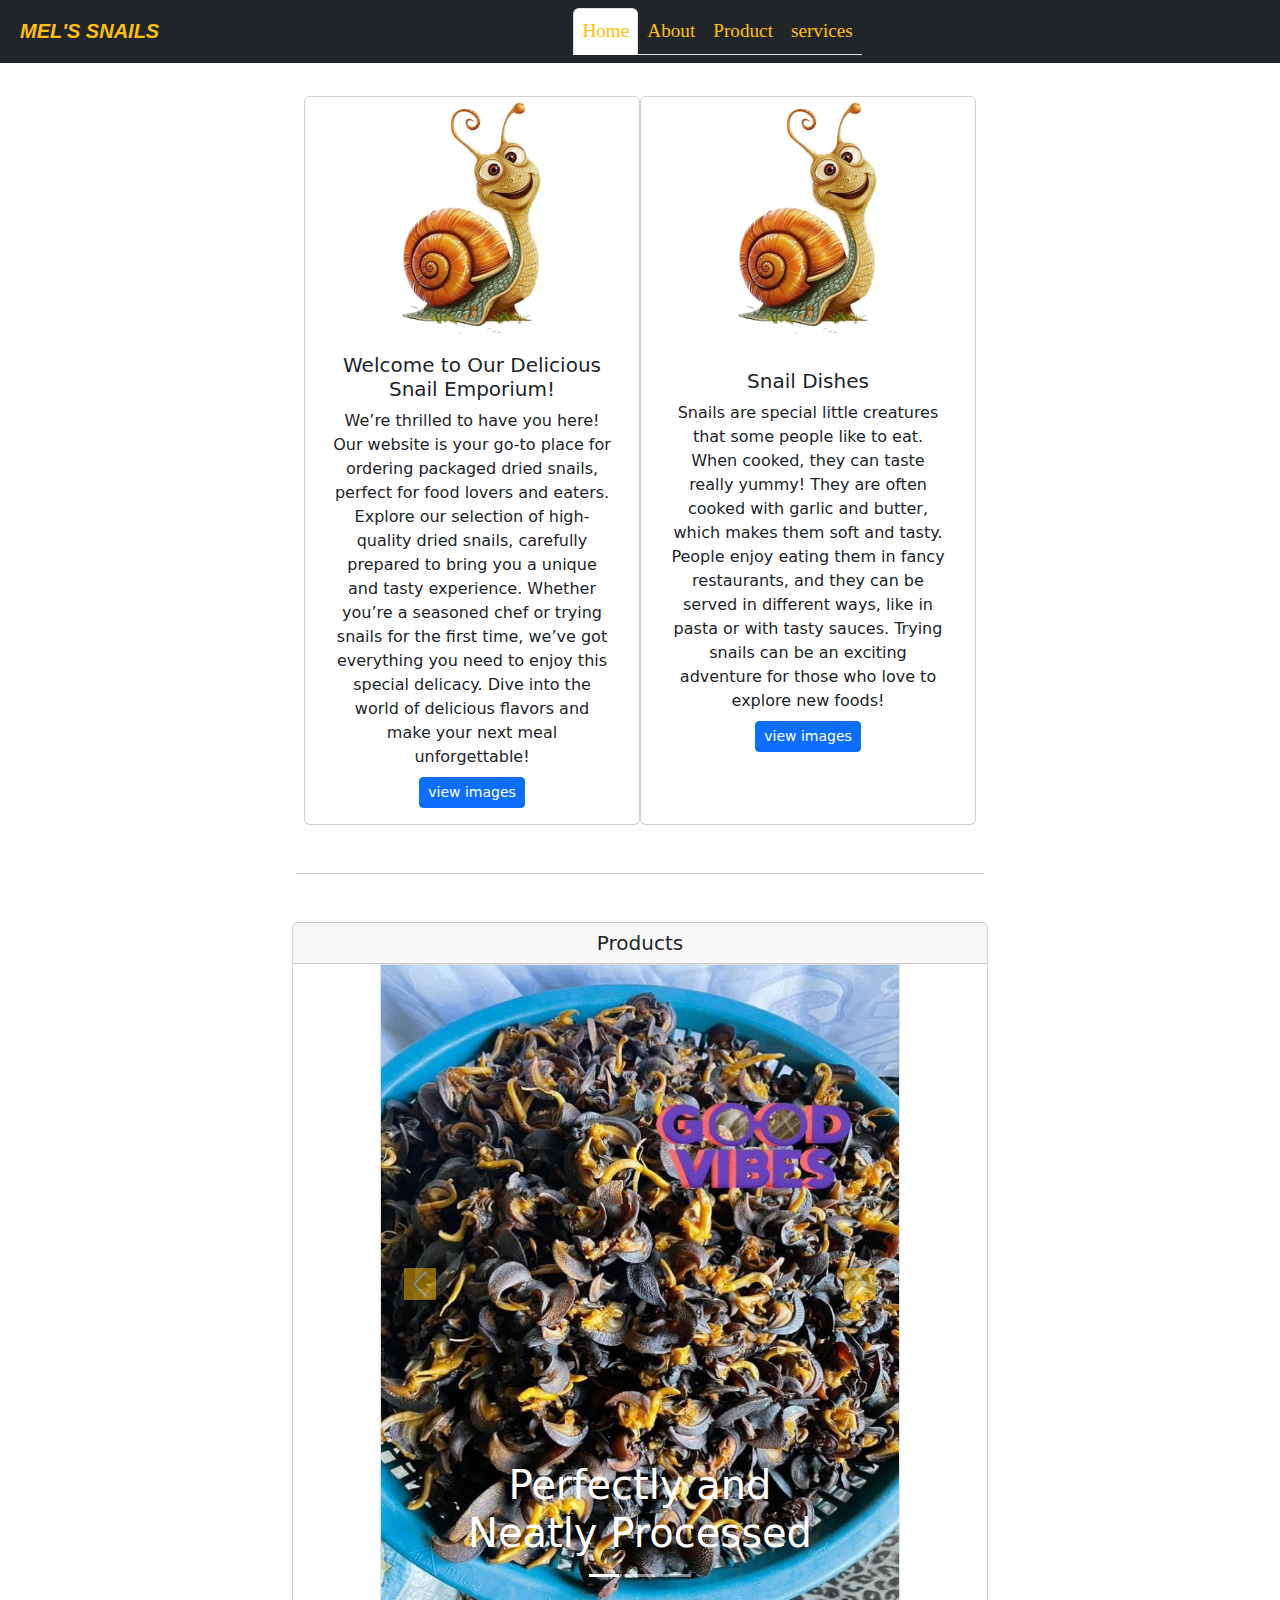
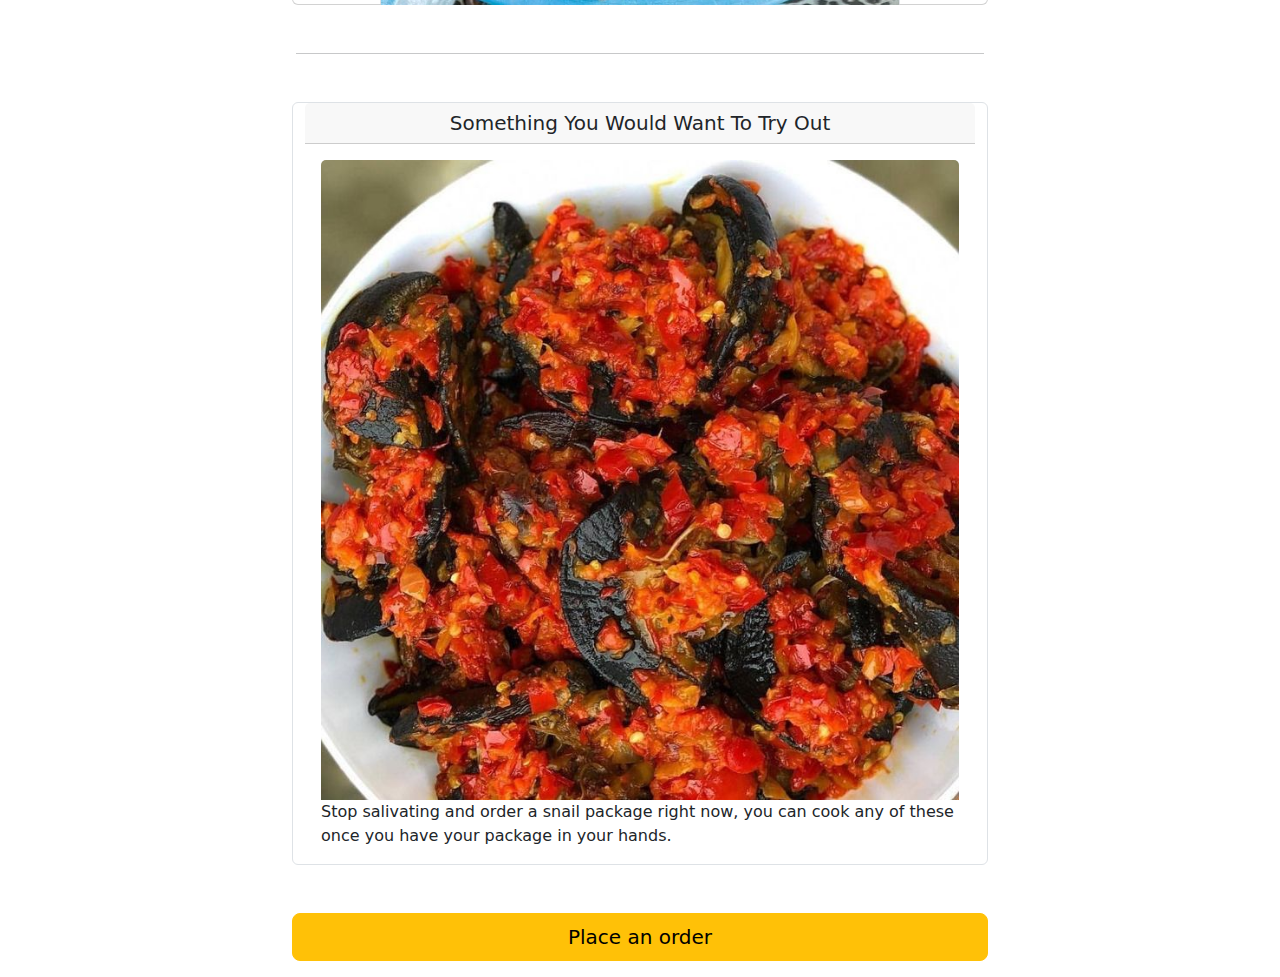
<file: index.html>
<!DOCTYPE html>
<html lang="en">
<head>
    <meta charset="UTF-8">
    <meta name="viewport" content="width=device-width, initial-scale=1.0">
    <title>Snail Delivery || Cameroon</title>
    <link rel="stylesheet" href=".css files\bootstrap.min.css">
    <link rel="stylesheet" href=".css files\index.css">
    <script src="scripts/bootstrap.min.js"></script>
</head>
<body>
    <nav class="navbar fixed-top bg-dark navbar-expand-sm p-2">
        <div class="container-fluid">
       
    <a href="index.html" class="navbar-brand text-warning" style="font-family:'Segoe UI', Tahoma, Geneva, Verdana, sans-serif; font-weight:800; font-style:oblique;">
MEL'S SNAILS
    </a>
    <button class="navbar-toggler text-warning" data-bs-toggle="collapse" data-bs-target="#hometarget">
        <img src="images\menu-icon.png" alt="menu icon" style="width: 25px;">
    </button>

    <div class="collapse navbar-collapse" id="hometarget">
<ul class="navbar-nav nav-tabs mx-auto">
    <li class=" nav-item active">
        <a href="" class="nav-link text-warning p-2 active">Home</a>
    </li>
    <li class="nav-item">
                <a href="About.html" class="nav-link text-warning p-2">About</a>
    </li>
    <li class="nav-item">
        <a href="Product.html" class="nav-link text-warning p-2">Product</a>
    </li>
    <li class="nav-item">
        <a href="Services.html" class="nav-link text-warning p-2">services</a>
    </li>
</ul>
        </div>
    </div>
    </nav>
    <div class="container index-main-div">
    <div class="container mx-auto row mt-5">
    <div class="card container-fluid card-class col-md mx-auto mt-5 text-center" >
            <img src="images\snail.png" alt="" class="img-fluid mx-auto d-block card-img-top" style="width: 10rem;" >

        <div class="card-body">
            <h5 class="card-title">
                Welcome to Our Delicious Snail Emporium!
            </h5>
            <div class="card-text">
                We’re thrilled to have you here! Our website is your go-to place for ordering packaged 
                dried snails, perfect for food lovers and eaters. 
                Explore our selection of high-quality dried snails, carefully 
                prepared to bring you a unique and tasty experience. Whether you’re 
                a seasoned chef or trying snails for the first time, we’ve got everything 
                you need to enjoy this special delicacy. Dive into the world of delicious 
                flavors and make your next meal unforgettable!<br>
                <a href="#dried" class="btn mt-2 btn-sm btn-primary">view images</a><br>
            </div>
        </div>
    </div>

       <div class="card container-fluid  col-md mx-auto mt-5 text-center" >
        <figure class="figure">
            <img src="images\snail.png" alt="" class="img-fluid mx-auto d-block card-img-top" style="width: 10rem;" >
        </figure>
          <div class="card-body">
            <h5 class="card-title">
        Snail Dishes
            </h5>
            <div class="card-text " >
                Snails are special little creatures that some 
                people like to eat. When cooked, they can taste 
                really yummy! They are often cooked with garlic 
                and butter, which makes them soft and tasty. 
                People enjoy eating them in fancy restaurants, 
                and they can be served in different ways, like in 
                pasta or with tasty sauces. Trying snails can be an 
                exciting adventure for those who love to explore new foods!<br>
                <a href="#snail-dishes" class="btn mt-2 btn-sm btn-primary">view images</a><br>
            </div>
        </div>
    </div>
    </div>
    <hr class="mx-auto mt-5 mb-5" >
    <div class="card">
        <h5 id="product" class="card-header text-center">Products</h5>
    <div id="dried" class="carousel w-75 mx-auto border slide index-carousel" data-bs-ride="carousel">

        <!-- Indicators/dots -->
        <div class="carousel-indicators">
          <button type="button" data-bs-target="#dried" data-bs-slide-to="0" class="active"></button>
          <button type="button" data-bs-target="#dried" data-bs-slide-to="1"></button>
          <button type="button" data-bs-target="#dried" data-bs-slide-to="2"></button>
        </div>
      
        <!-- The slideshow/carousel -->
        <div class="carousel-inner">
          <div class="carousel-item active">
            <img src="images\img-2.jpg" alt="Los Angeles" class="img-fluid d-block " style="width:inherit; ">
            <div class="carousel-caption">
                <h1>Perfectly and Neatly Processed</h1>
            </div>
          </div>
          <div class="carousel-item">
            <img src="images\img-1.jpg" alt="Chicago" class=" img-fluid d-block " style="width:inherit;">
            <div class="carousel-caption">
                <h1>Packaged And Ready</h1>
            </div>
          </div>
          <div class="carousel-item">
            <img src="images\img-3.jpg" alt="New York" class=" img-fluid d-block" style="width:inherit;">
            <div class="carousel-caption">
                <h1>Get Yours Before we <strong class="text-warning">Run Out</strong></h1>
            </div>
          </div>
        </div>
      
        <!-- Left and right controls/icons -->
        <button class="carousel-control-prev " type="button" data-bs-target="#dried" data-bs-slide="prev">
          <span class="carousel-control-prev-icon bg-warning"></span>
        </button>
        <button class="carousel-control-next" type="button" data-bs-target="#dried" data-bs-slide="next">
          <span class="carousel-control-next-icon bg-warning"></span>
        </button>
      </div>
    </div>
      <hr class="mx-auto mt-5 mb-5"  >
   <div id="snail-dishes" class="card border container">
    <h5 class="card-header h5 text-center ">Something You Would Want To Try Out</h5>
    <div class="card-body index-animation-div">
   <img src="images/snail-peper-sauce.jpeg" alt="" class="img-fluid card-img-top">
</div>
   <div class="card-body">Stop salivating and order a snail package right now, you can cook any of these once you have your package in your hands.</div>
   </div>
    
<a href="form.html" class="btn btn-lg mt-5 mb-3 container mx-auto d-block btn-warning" >Place an order</a>
    </div>
<script src="scripts/image-animmate.js" ></script>
</body>
</html>
</file>
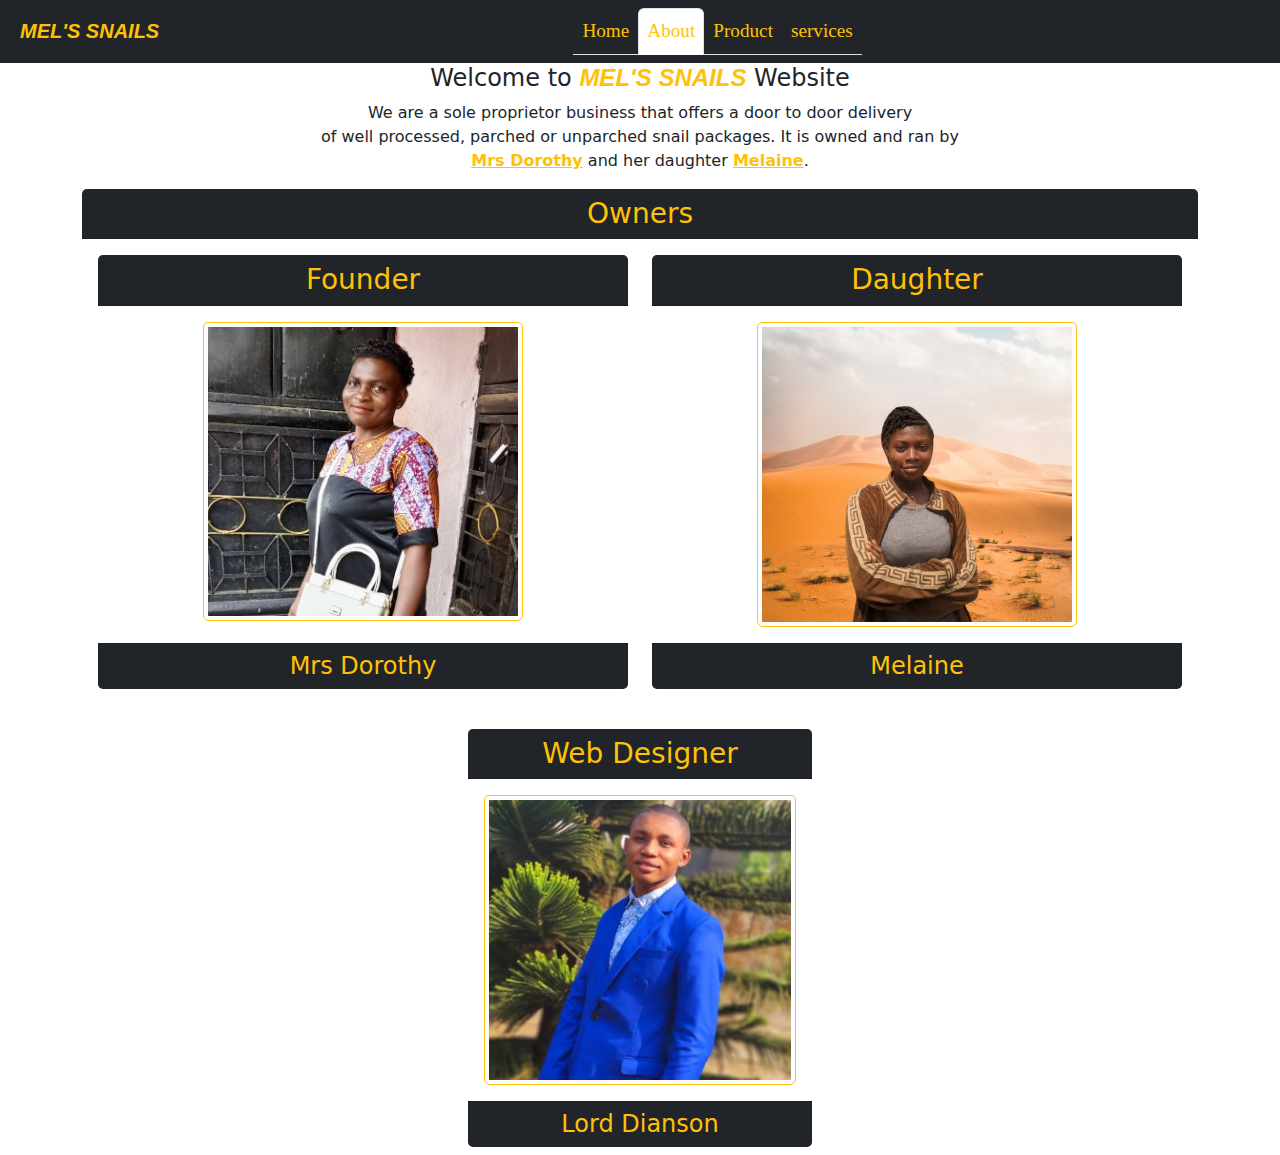
<file: About.html>
<!DOCTYPE html>
<html lang="en">
<head>
    <meta charset="UTF-8">
    <meta name="viewport" content="width=device-width, initial-scale=1.0">
    <title>Snail Delivery || About || Cameroon</title>
    <link rel="stylesheet" href=".css files/bootstrap.min.css">
    <link rel="stylesheet" href=".css files/index.css">
    <script src="scripts/bootstrap.min.js"></script>
</head>
<body>
    
    <nav class="navbar bg-dark fixed-top navbar-expand-sm  p-2">
        <div class="container-fluid">
       
    <a href="#" class="navbar-brand text-warning" style="font-family:'Segoe UI', Tahoma, Geneva, Verdana, sans-serif; font-weight:800; font-style:oblique;">
MEL'S SNAILS
    </a>
    <button class="navbar-toggler text-warning" data-bs-toggle="collapse" data-bs-target="#abouttarget">
        <img src="images/menu-icon.png" alt="menu icon" style="width: 25px;">
    </button>

    <div class="collapse navbar-collapse" id="abouttarget">
<ul class="navbar-nav nav-tabs mx-auto">
    <li class=" nav-item">
        <a href="index.html" class="nav-link text-warning p-2">Home</a>
    </li>
    <li class="nav-item">
                <a href="About.html" class="nav-link text-warning p-2 active">About</a>
    </li>
    <li class="nav-item">
        <a href="Product.html" class="nav-link text-warning p-2">Product</a>
    </li>
    <li class="nav-item">
        <a href="Services.html" class="nav-link text-warning p-2">services</a>
    </li>
</ul>
        </div>
    </div>
    </nav>

    <h4 class="h4 text-center" style="margin-top: 4pc;">Welcome to <span class="text-warning" style="font-family:'Segoe UI', Tahoma, Geneva, Verdana, sans-serif; font-weight:800; font-style:oblique;">MEL'S SNAILS</span> Website</h4>
    <p class="text-center">We are a sole proprietor business that offers a door to door delivery<br> of well processed, parched or unparched snail packages.
        It is owned and ran by<br> <strong class="text-warning" ><u>Mrs Dorothy</u></strong> and her daughter <strong class="text-warning" ><u>Melaine</u></strong>.
    </p>
    <div class="card container" style="border: none;">
        <h3 class="card-header bg-dark text-warning text-center">Owners</h3>
        <div class="card-body row">
            <div class="card borderless col-sm" style="border: none;">
                <h3 class="h3 text-center card-header bg-dark text-warning">Founder</h3>
                <div class="card-body">
                    <img src="images/Mother.jpg" alt="" class="card-img-top img-fluid img-thumbnail mx-auto border-warning d-block" style="width: 20rem;">
                </div>
                <h4 class="text-center h4 card-footer bg-dark text-warning" >Mrs Dorothy</h4>
            </div>
            <div class="card borderless col-sm" style="border: none;">
                <h3 class="h3 text-center bg-dark text-warning card-header">Daughter</h3>
                <div class="card-body">
                    <img src="images/daughter.png" alt="" class="card-img-top img-fluid mx-auto img-thumbnail border-warning d-block" style="width: 20rem;">
                </div>
                <h4 class="text-center bg-dark text-warning h4 card-footer" >Melaine</h4>
            </div>
        </div>
    </div>
    <div class="card container mt-3" style="width: 23rem; border:none;">
        <h3 class="h3 text-center card-header bg-dark text-warning">Web Designer</h3>
        <div class="card-body">
            <img src="images/web-designer.jpg" alt="" class="card-img-top img-fluid img-thumbnail border-warning mx-auto d-block" style="width: 20rem;">
        </div>
        <h4 class="text-center h4 card-footer bg-dark text-warning" >Lord Dianson</h4>
    </div>
    
</body>
</html>
</file>
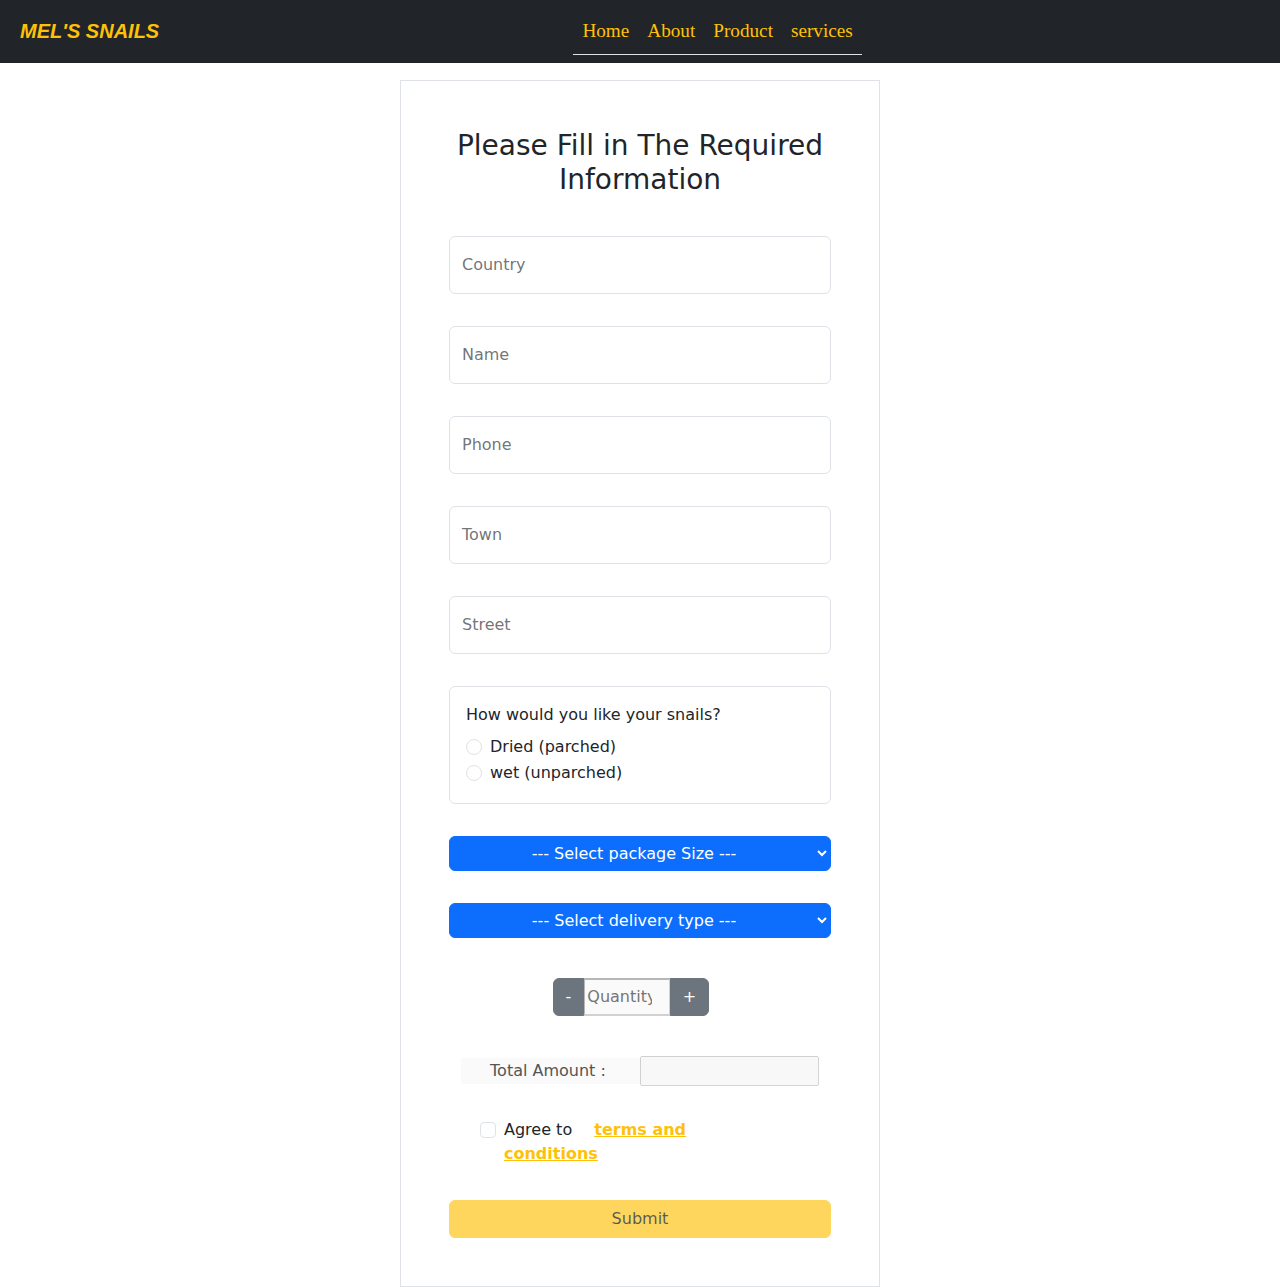
<file: form.html>
<!DOCTYPE html>
<html lang="en">
<head>
    <meta charset="UTF-8">
    <meta name="viewport" content="width=device-width, initial-scale=1.0">
    <title>Snail Delivery || Form || Cameroon</title>
    <link rel="stylesheet" href=".css files/bootstrap.min.css">
   <link rel="stylesheet" href=".css files/index.css">
    <script src="scripts/bootstrap.min.js"></script>
</head>
<body>
    
    <nav class="navbar fixed-top bg-dark navbar-expand-sm p-2">
        <div class="container-fluid">
       
    <a href="#" class="navbar-brand text-warning" style="font-family:'Segoe UI', Tahoma, Geneva, Verdana, sans-serif; font-weight:800; font-style:oblique;">
MEL'S SNAILS
    </a>
    <button class="navbar-toggler text-warning" data-bs-toggle="collapse" data-bs-target="#abouttarget">
        <img src="images/menu-icon.png" alt="menu icon" style="width: 25px;">
    </button>

    <div class="collapse navbar-collapse" id="abouttarget">
<ul class="navbar-nav nav-tabs mx-auto">
    <li class=" nav-item">
        <a href="index.html" class="nav-link text-warning p-2">Home</a>
    </li>
    <li class="nav-item">
                <a href="About.html"  class="nav-link text-warning p-2">About</a>
    </li>
    <li class="nav-item">
        <a href="Product.html"  class="nav-link text-warning p-2">Product</a>
    </li>
    <li class="nav-item">
        <a href="Services.html"  class="nav-link text-warning p-2">services</a>
    </li>
</ul>
        </div>
    </div>
    </nav>
    <div class="container">
        <form action="" class="form border p-5" style="margin-top: 5pc;">
            <h3 class="from-header h3 text-center">Please Fill in The Required Information</h3>
            <div class="form-floating ">
                <input type="text" list="countries" class="form-control" placeholder="Country" name="user country" id="userCountry" required>
                <label for="userCountry">Country </label>
    <datalist id="countries">
        <option value="Afghanistan">
        <option value="Albania">
        <option value="Algeria">
        <option value="Andorra">
        <option value="Angola">
        <option value="Antigua and Barbuda">
        <option value="Argentina">
        <option value="Armenia">
        <option value="Australia">
        <option value="Austria">
        <option value="Azerbaijan">
        <option value="Bahamas">
        <option value="Bahrain">
        <option value="Bangladesh">
        <option value="Barbados">
        <option value="Belarus">
        <option value="Belgium">
        <option value="Belize">
        <option value="Benin">
        <option value="Bhutan">
        <option value="Bolivia">
        <option value="Bosnia and Herzegovina">
        <option value="Botswana">
        <option value="Brazil">
        <option value="Brunei">
        <option value="Bulgaria">
        <option value="Burkina Faso">
        <option value="Burundi">
        <option value="Cabo Verde">
        <option value="Cambodia">
        <option value="Cameroon">
        <option value="Canada">
        <option value="Central African Republic">
        <option value="Chad">
        <option value="Chile">
        <option value="China">
        <option value="Colombia">
        <option value="Comoros">
        <option value="Congo, Democratic Republic of the">
        <option value="Congo, Republic of the">
        <option value="Costa Rica">
        <option value="Croatia">
        <option value="Cuba">
        <option value="Cyprus">
        <option value="Czech Republic">
        <option value="Denmark">
        <option value="Djibouti">
        <option value="Dominica">
        <option value="Dominican Republic">
        <option value="Ecuador">
        <option value="Egypt">
        <option value="El Salvador">
        <option value="Equatorial Guinea">
        <option value="Eritrea">
        <option value="Estonia">
        <option value="Eswatini">
        <option value="Ethiopia">
        <option value="Fiji">
        <option value="Finland">
        <option value="France">
        <option value="Gabon">
        <option value="Gambia">
        <option value="Georgia">
        <option value="Germany">
        <option value="Ghana">
        <option value="Greece">
        <option value="Grenada">
        <option value="Guatemala">
        <option value="Guinea">
        <option value="Guinea-Bissau">
        <option value="Guyana">
        <option value="Haiti">
        <option value="Honduras">
        <option value="Hungary">
        <option value="Iceland">
        <option value="India">
        <option value="Indonesia">
        <option value="Iran">
        <option value="Iraq">
        <option value="Ireland">
        <option value="Israel">
        <option value="Italy">
        <option value="Jamaica">
        <option value="Japan">
        <option value="Jordan">
        <option value="Kazakhstan">
        <option value="Kenya">
        <option value="Kiribati">
        <option value="Korea, North">
        <option value="Korea, South">
        <option value="Kuwait">
        <option value="Kyrgyzstan">
        <option value="Laos">
        <option value="Latvia">
        <option value="Lebanon">
        <option value="Lesotho">
        <option value="Liberia">
        <option value="Libya">
        <option value="Liechtenstein">
        <option value="Lithuania">
        <option value="Luxembourg">
        <option value="Madagascar">
        <option value="Malawi">
        <option value="Malaysia">
        <option value="Maldives">
        <option value="Mali">
        <option value="Malta">
        <option value="Marshall Islands">
        <option value="Mauritania">
        <option value="Mauritius">
        <option value="Mexico">
        <option value="Micronesia">
        <option value="Moldova">
        <option value="Monaco">
        <option value="Mongolia">
        <option value="Montenegro">
        <option value="Morocco">
        <option value="Mozambique">
        <option value="Myanmar">
        <option value="Namibia">
        <option value="Nauru">
        <option value="Nepal">
        <option value="Netherlands">
        <option value="New Zealand">
        <option value="Nicaragua">
        <option value="Niger">
        <option value="Nigeria">
        <option value="North Macedonia">
        <option value="Norway">
        <option value="Oman">
        <option value="Pakistan">
        <option value="Palau">
        <option value="Palestine">
        <option value="Panama">
        <option value="Papua New Guinea">
        <option value="Paraguay">
        <option value="Peru">
        <option value="Philippines">
        <option value="Poland">
        <option value="Portugal">
        <option value="Qatar">
        <option value="Romania">
        <option value="Russia">
        <option value="Rwanda">
        <option value="Saint Kitts and Nevis">
        <option value="Saint Lucia">
        <option value="Saint Vincent and the Grenadines">
        <option value="Samoa">
        <option value="San Marino">
        <option value="Sao Tome and Principe">
        <option value="Saudi Arabia">
        <option value="Senegal">
        <option value="Serbia">
        <option value="Seychelles">
        <option value="Sierra Leone">
        <option value="Singapore">
        <option value="Slovakia">
        <option value="Slovenia">
        <option value="Solomon Islands">
        <option value="Somalia">
        <option value="South Africa">
        <option value="South Sudan">
        <option value="Spain">
        <option value="Sri Lanka">
        <option value="Sudan">
        <option value="Suriname">
        <option value="Sweden">
        <option value="Switzerland">
        <option value="Syria">
        <option value="Tajikistan">
        <option value="Tanzania">
        <option value="Thailand">
        <option value="Togo">
        <option value="Tonga">
        <option value="Trinidad and Tobago">
        <option value="Tunisia">
        <option value="Turkey">
        <option value="Turkmenistan">
        <option value="Tuvalu">
        <option value="Uganda">
        <option value="Ukraine">
        <option value="United Arab Emirates">
        <option value="United Kingdom">
        <option value="United States">
        <option value="Uruguay">
        <option value="Uzbekistan">
        <option value="Vanuatu">
        <option value="Vatican City">
        <option value="Venezuela">
        <option value="Vietnam">
        <option value="Wales">
        <option value="Yemen">
        <option value="Zambia">
        <option value="Zimbabwe">
    </datalist>
            </div>
            <div class="form-floating">
            <input type="text" class="form-control" placeholder="Name" name="user name" id="userName" required>
            <label for="userName">Name </label>
           </div>
           <div class="form-floating">
            <input type="tel" class="form-control" name="user phone" placeholder="Phone" id="user-tel" required>
            <label for="user-tel" class="form-label">Phone </label>
          </div>
           <div class="form-floating">
            <input type="text" class="form-control" name="user town" placeholder="Town" id="user-town" required>
            <label for="user-town" class="form-label">Town</label>
          </div>
          <div class="form-floating">
            <input type="text" class="form-control" name="user street" placeholder="Street" id="user-street" required>
            <label for="user-street" class="form-label">Street</label>
          </div>
          <fieldset class="container border p-3 rounded"><legend style="font-size:medium;">How would you like your snails?</legend>
            <div class="form-check">
                <input type="radio" class="form-check-input" name="snail-humid" id="dried-snails" value="1" required> <label for="dried-snails">Dried (parched)</label>
                   
            </div>
            <div class="form-check">
                <input type="radio" class="form-check-input" name="snail-humid" id="wet-snails" value="2" required> <label for="wet-snails">wet (unparched)</label>
               
            </div>
            </fieldset>
          
            
            <select required name="" id="package-size" class="dropdown packageDropdown btn btn-primary">
                <option class="dropdown-item bg-primary" value="" style="cursor: pointer;">--- Select package Size ---</option>
                <option class="dropdown-item bg-white text-dark" value="Small Package" style="cursor: pointer;">Smaller Package</option>
                <option class="dropdown-item bg-white text-dark" value="Big Package" style="cursor: pointer;">Big Package</option>
                
            </select>
         
            <select required name="" id="package-size" class="dropdown btn btn-primary service-dropdown">
                <option class="dropdown-item" value="" style="cursor: pointer;">--- Select delivery type ---</option>
                <option class="dropdown-item bg-white text-dark" value="negotiable" style="cursor: pointer;">International ( Negotiated )</option>
                <option class="dropdown-item bg-white text-dark" value="500" style="cursor: pointer;">Above Mile 18 ( 500frs)</option>
                <option class="dropdown-item bg-white text-dark" value="500" style="cursor: pointer;">Below Liongo ( 500frs)</option>
                <option class="dropdown-item bg-white text-dark" value="0" style="cursor: pointer;">Between Liongo and Mile 18 ( free )</option>
                <option class="dropdown-item bg-white text-dark" value="0" style="cursor: pointer;">Local Pickup ( free )</option> 
            </select>
          
<div class="input-group container p-2 mx-auto w-50">
    <button type="button" class="btn btn-secondary sub-btn" >-</button>
    <input type="number" class="text-center w-50" name="" placeholder="Quantity" id="Qty-control" disabled>
    <button type="button" class="btn btn-secondary add-btn" >+</button>
</div>
<div class="container input-group-horizontal">
    <input type="text" class="w-50 text-center" name="" id="" value="Total Amount : " disabled style="border: none;"><input type="text" class="w-50 text-center" name="" id="total-amt" disabled>
</div>
<div class="form-check mx-auto" style="width: 20rem;">
    <input type="checkbox" class="form-check-input agree" id="terms-and-conditions" required>
    <label for="terms-and-conditions"> Agree to <a href="" data-bs-toggle="modal" data-bs-target="#myModal" class="alert alert-link text-warning">terms and conditions</a></label>
</div>
<button type="button" class="submit-btn from-control btn btn-warning container form-btn-submit">Submit</button>
        </form>
    </div>
    <div class="modal" id="myModal">
        <div class="modal-dialog container ">
          <div class="modal-content">
      
            <!-- Modal Header -->
            <div class="modal-header">
              <h3 class="text-center modal-title h3" style="font-family: Arial, Helvetica, sans-serif;">Terms And Conditions</h3>
              <button type="button" class="btn-close" data-bs-dismiss="modal"></button>
            </div>
      
            <!-- Modal body -->
            <div class="container modal-body mt-5 terms-and-conds-div">
                <h3 class="h3 text-start text-warning mt-2">1. Payments</h3>
                <p class="p-2" >
                    <ul class="list border mx-auto p-5 container-fluid">
                        <li>Payment method is through <kbd class="p-2" ><strong style="color: #ffff00; text-decoration:none;font-size:large;">MTN Moblie Money</strong></kbd></li>
                        <li>Once your details are submitted, further instructions will be given by one of the owners through <strong class="rounded p-1 border text-white " style="background-color: rgb(51, 161, 51); text-decoration:none;">whatsApp</strong>.</li>
                        <li>Payments are made before delivery.</li>
                        <li>This is how your payment should be done : <br>
                            <ul style="list-style:circle; font-size:smaller">
                                <li>Payment of the total amount is sent to <span style="color: darkblue; text-decoration:underline;font-family:Impact, Haettenschweiler, 'Arial Narrow Bold', sans-serif;">+237 653564033</span>. </li>
                                <li>Payment of 500frs should also be made to <span style="color: darkblue; text-decoration:underline;font-family:Impact, Haettenschweiler, 'Arial Narrow Bold', sans-serif;">+237 653568807</span>. </li>
                            </ul>
                        
                    </ul>
                    <h3 class="h3 text-start text-warning mt-2">2. Proof of instruction execution</h3>
                    <ul class="list border mx-auto p-5 container-fluid">
                      <li>Screenshots of mobile money payments are sent to +237 653564033 via <strong class="rounded p-1 border text-white " style="background-color: rgb(51, 161, 51); text-decoration:none;">whatsApp</strong>.</li>
                      <li>With that done, you will be notified when your package will be delivered.</li>
                    </ul>
                </p>
                    </div>      
            <!-- Modal footer -->
            <div class="modal-footer">
              <button type="button" class="btn btn-danger" data-bs-dismiss="modal">Close</button>
            </div>
      
          </div>
        </div>
      </div>

    <script src="scripts/form js file.js" ></script>
</body>
</html>
</file>
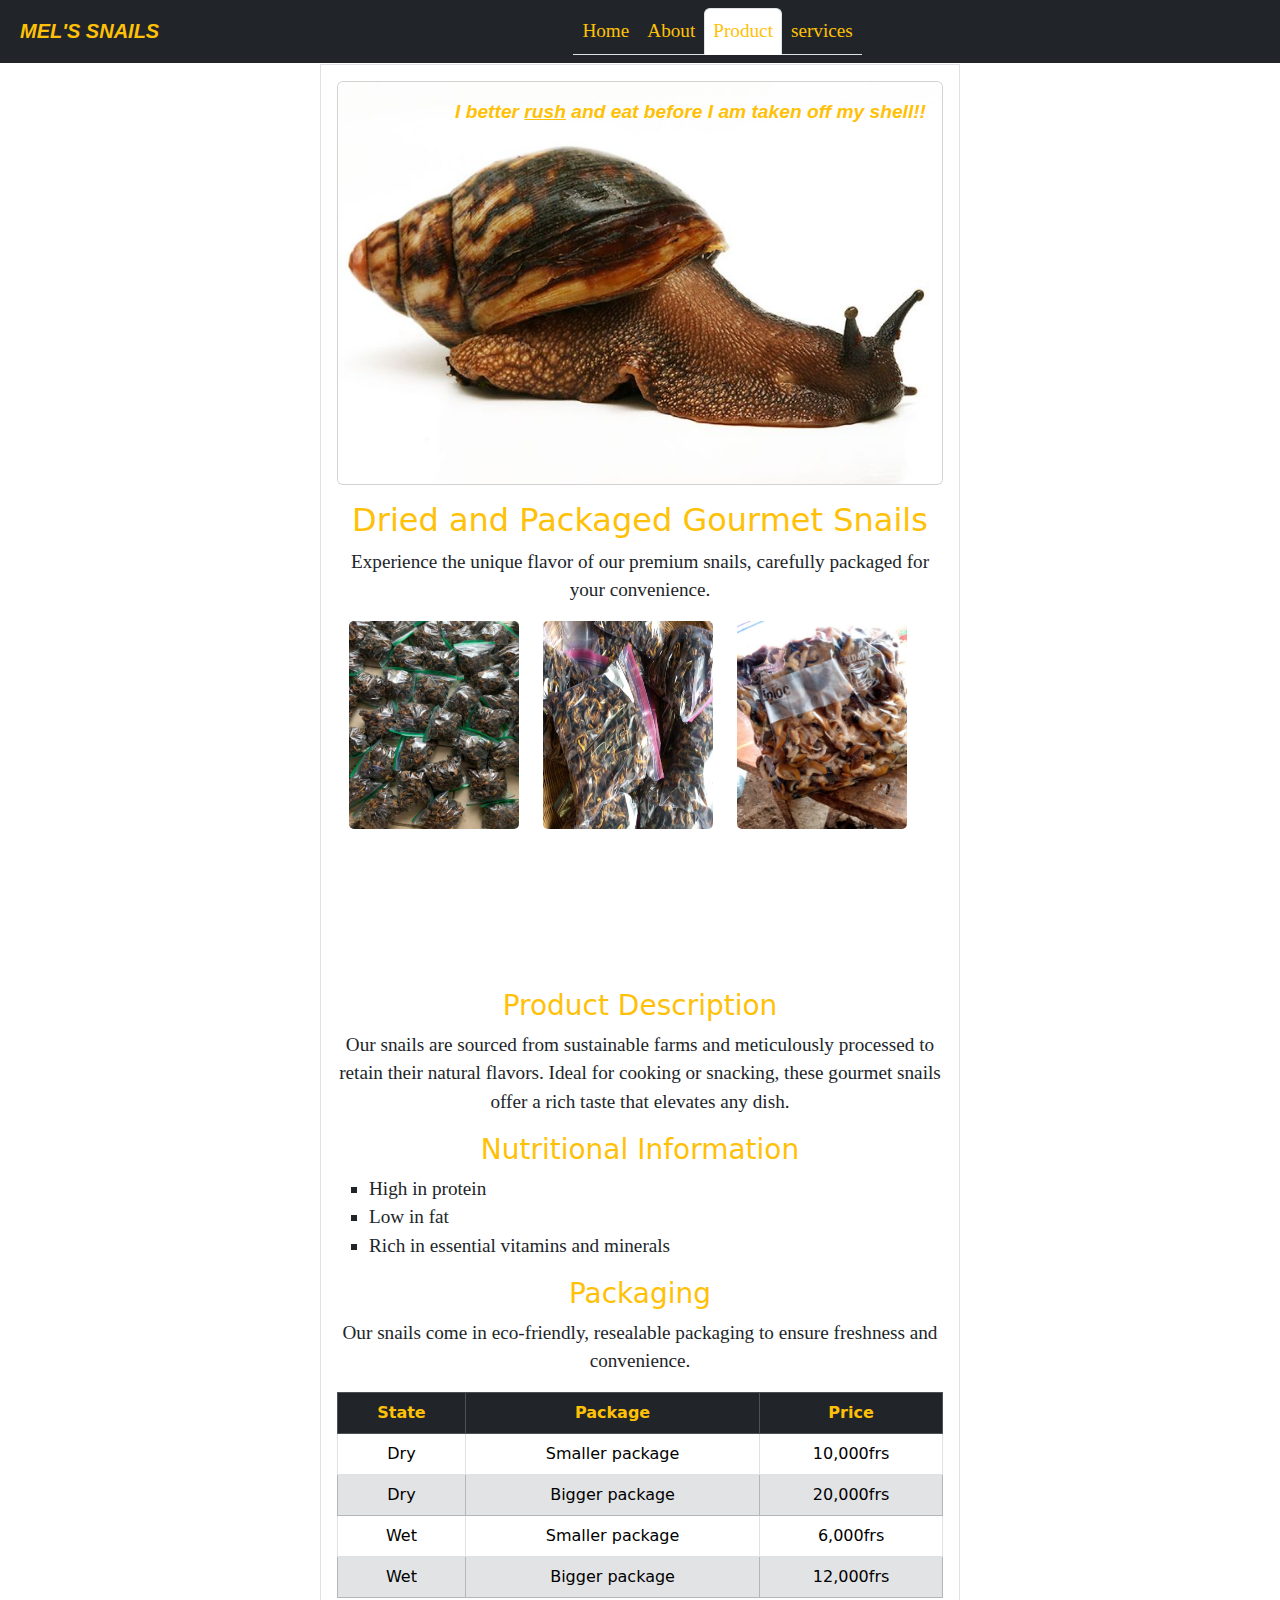
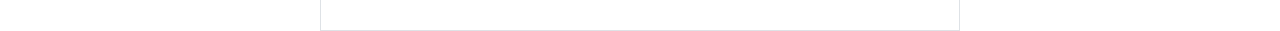
<file: Product.html>
<!DOCTYPE html>
<html lang="en">
<head>
    <meta charset="UTF-8">
    <meta name="viewport" content="width=device-width, initial-scale=1.0">
    <title>Snail Delivery || Product || Cameroon</title>
    <link rel="stylesheet" href=".css files/bootstrap.min.css">
    <link rel="stylesheet" href=".css files/index.css">
    <script src="scripts/bootstrap.min.js"></script>
</head>
<body>
    
    <nav class="navbar fixed-top bg-dark navbar-expand-sm p-2">
        <div class="container-fluid">
       
    <a href="#" class="navbar-brand text-warning" style="font-family:'Segoe UI', Tahoma, Geneva, Verdana, sans-serif; font-weight:800; font-style:oblique;">
MEL'S SNAILS
    </a>
    <button class="navbar-toggler text-warning" data-bs-toggle="collapse" data-bs-target="#prodtarget">
        <img src="images/menu-icon.png" alt="menu icon" style="width: 25px;">
    </button>

    <div class="collapse navbar-collapse" id="prodtarget">
<ul class="navbar-nav nav-tabs mx-auto">
    <li class=" nav-item">
        <a href="index.html" class="nav-link text-warning p-2">Home</a>
    </li>
    <li class="nav-item">
                <a href="About.html" class="nav-link text-warning p-2">About</a>
    </li>
    <li class="nav-item">
        <a href="Product.html" class="nav-link text-warning p-2 active">Product</a>
    </li>
    <li class="nav-item">
        <a href="Services.html" class="nav-link text-warning p-2">services</a>
    </li>
</ul>
        </div>
    </div>
    </nav>
    <div class="container text-center border  p-3 products-main-div" style="margin-top: 4pc;">
        <div class="card">
            <img src="images/Archachatina.jpeg" alt="" class=" card-img  img-fluid">
            <div class="card-img-overlay text-end text-warning" style="font-style:oblique;font-size: larger; font-family:'Gill Sans', 'Gill Sans MT', Calibri, 'Trebuchet MS', sans-serif; font-weight:bold;">
                I better <u><em>rush</em></u> and eat before I am taken off my shell!!
            </div>
        </div>
    <h2 class="mt-3 h2 text-warning">Dried and Packaged Gourmet Snails</h2>
<p>Experience the unique flavor of our premium snails, 
    carefully packaged for your convenience.
    <div class="container row product-dried-snail-card">
    <div class="card col-sm product-1st-dried" style="border: none;">
        <img src="images/img-1.jpg" alt="" class=" card-img img-fluid">
    </div>
    <div class="card col-sm " style="border: none;">
        <img src="images/img-3.jpg" alt="" class=" card-img img-fluid">
    </div>
    <div class="card col-sm " style="border: none;">
        <img src="images/wet-snail.jpg" alt="" class=" card-img img-fluid">
    </div>
    </div>
</p>
<h3>Product Description</h3>
<p>Our snails are sourced from sustainable farms and
     meticulously processed to retain their natural flavors. 
     Ideal for cooking or snacking, these gourmet snails offer a rich taste that elevates any dish.</p>
     <h3>Nutritional Information</h3>
<ul>
    <li>High in protein</li>
    <li>Low in fat</li>
    <li>Rich in essential vitamins and minerals</li>
</ul>
<h3>Packaging</h3>
<p>Our snails come in eco-friendly, resealable packaging to ensure freshness and convenience.</p>
<table class="table table-bordered ">
    <thead class="table table-dark "><tr><th class="text-warning">State</th><th class="text-warning">Package</th><th class="text-warning">Price</th></tr></thead>
    <tbody>
       
        <tr><td>Dry</td><td>Smaller package</td><td>10,000frs</td></tr>
        <tr class="table table-secondary"><td>Dry</td><td>Bigger package</td><td>20,000frs</td></tr>
        <tr><td>Wet</td><td>Smaller package</td><td>6,000frs</td></tr>
        <tr class="table table-secondary"><td>Wet</td><td>Bigger package</td><td>12,000frs</td></tr>
    </tbody>
</table>
    </div>
</body>
</html>
</file>
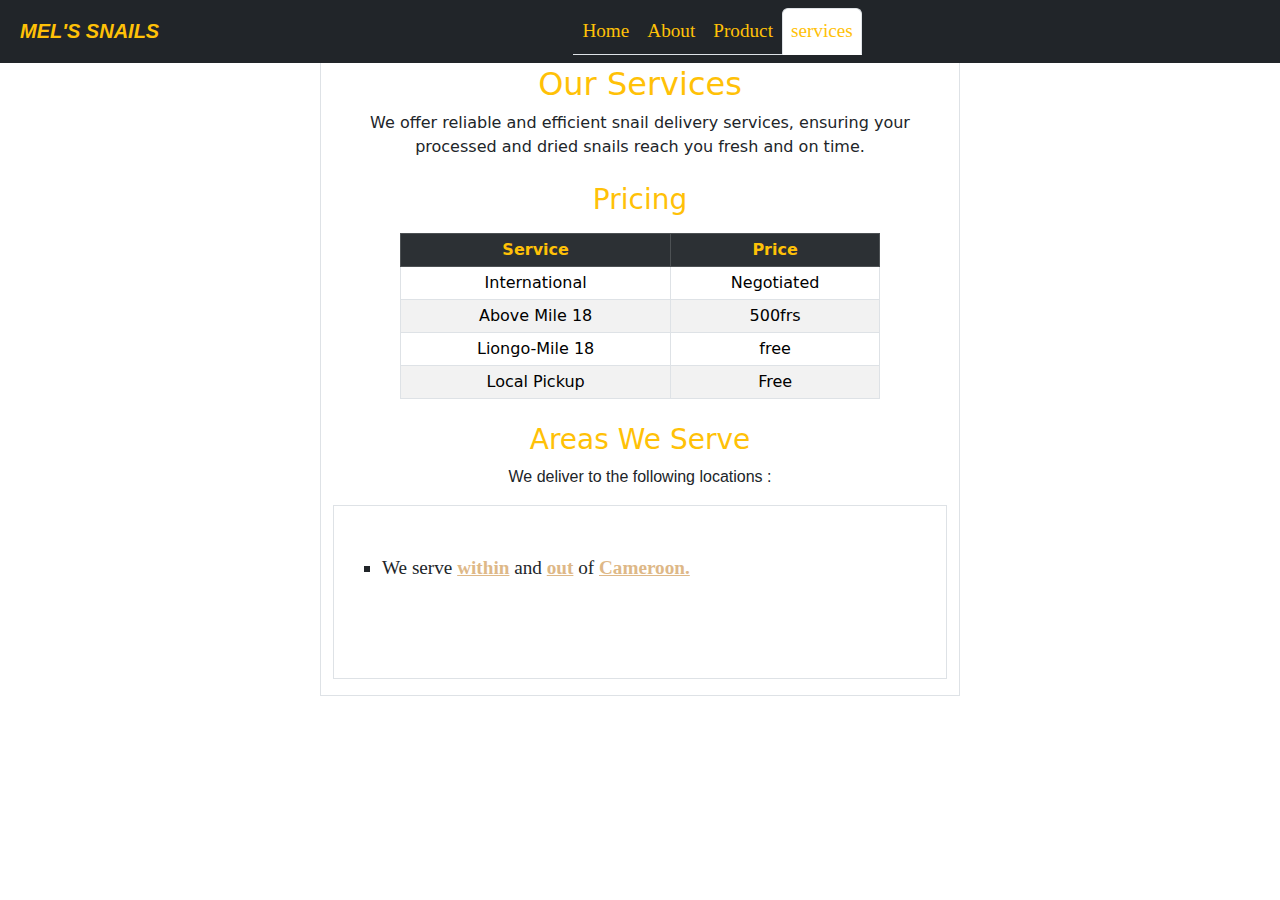
<file: Services.html>
<!DOCTYPE html>
<html lang="en">
<head>
    <meta charset="UTF-8">
    <meta name="viewport" content="width=device-width, initial-scale=1.0">
    <title>Snail Delivery || Services || Cameroon</title>
    <link rel="stylesheet" href=".css files\bootstrap.min.css">
    <link rel="stylesheet" href=".css files\index.css">
    <script src="scripts/bootstrap.min.js"></script>
</head>
<body>
    
    <nav class="navbar fixed-top bg-dark navbar-expand-sm p-2">
        <div class="container-fluid">
       
    <a href="#" class="navbar-brand text-warning" style="font-family:'Segoe UI', Tahoma, Geneva, Verdana, sans-serif; font-weight:800; font-style:oblique;">
MEL'S SNAILS
    </a>
    <button class="navbar-toggler text-warning" data-bs-toggle="collapse" data-bs-target="#servtarget">
        <img src="images/menu-icon.png" alt="menu icon" style="width: 25px;">
    </button>

    <div class="collapse navbar-collapse" id="servtarget">
<ul class="navbar-nav nav-tabs mx-auto">
    <li class=" nav-item">
        <a href="index.html" class="nav-link text-warning p-2">Home</a>
    </li>
    <li class="nav-item">
                <a href="About.html" class="nav-link text-warning p-2">About</a>
    </li>
    <li class="nav-item">
        <a href="Product.html" class="nav-link text-warning p-2">Product</a>
    </li>
    <li class="nav-item">
        <a href="Services.html" class="nav-link text-warning p-2 active">services</a>
    </li>
</ul>
        </div>
    </div>
    </nav>
<div class="container pt-3 border services-container mt-5">
    <h2 class="text-center text-warning h2">Our Services</h2>
<p class="text-center">We offer reliable and efficient snail delivery services, ensuring your<br> processed and dried snails reach you fresh and on time.</p>
<h3 class="h3 text-warning text-center mt-4">Pricing</h3>
<table class="table table-bordered table-sm text-center mt-3 table-striped table-hover mx-auto pricing-table">
    <thead class="table table-dark">
    </thead>
    <tbody>
    <tr class="table table-dark text-warning">
        <th class="text-warning">Service</th>
        <th class="text-warning">Price</th>
      
    </tr>
    <tr>
        <td>International</td>
        <td>Negotiated</td>
       
    </tr>
    <tr>
        <td>Above Mile 18</td>
        <td>500frs</td>
       
    </tr>
    <tr>
        <td>Liongo-Mile 18</td>
        <td>free</td>
     
    </tr>
    <tr>
        <td>Local Pickup</td>
        <td>Free</td>
      
    </tr>
    </tbody>
</table>
<h3 class="h3 text-center text-warning mt-4">Areas We Serve</h3>
<p class="text-center" style="font-family:'Lucida Sans', 'Lucida Sans Regular', 'Lucida Grande', 'Lucida Sans Unicode', Geneva, Verdana, sans-serif;">We deliver to the following locations : </p>
<ul class="list mx-auto border p-5 services-list">
    <li>We serve <strong>within</strong> and <strong>out</strong> of <strong>Cameroon.</strong></li>
  
</ul>
</div>
</body>
</html>
</file>
<file: .css files/index.css>
@media screen and (max-width:768px){
/*.card-class{
    font-size: xx-small;
    height: 30pc;
}*/
.index-carousel{
    height: 23pc;
}
.index-carousel img{
    height: 23pc;
}
/*.card-class:first-of-type{
    height: 35pc;
}*/
.products-main-div {
    width: 22pc;
    }
/*.card-class:nth-of-type(2){
height: 32pc;
}*/
.order-btn{
    width: 15pc;
}
.index-animation-div img{
    height: 23pc;
    }
    .index-animation-div{
        height: 24pc;
    }
    .product-1st-dried img{
    height: 15pc;
}
.product-dried-snail-card{
    display: grid;
    grid-template-rows: repeat(2,auto);
    gap: 2rem;
}
@media screen and (max-height:932px){
    .card-class:nth-of-type(2){
        height: 34pc;
        }  
}
}
@media screen and (min-width:768px){
.pricing-table{
    width: 30pc;
}
.index-carousel{
    height: 40pc;
}
.index-carousel img{
    height: 40pc;
}
.index-animation-div img{
    height: 40pc;
    }
    .index-animation-div{
        height: 40pc;
    }
form{
    width: 30pc;
    margin: 0 auto;
}
.terms-and-conds-div{
    width: 35rem;
}
.product-dried-snail-card img:nth-of-type(1){
    height: 13rem;
    width: 25rem;
    display: flex;
    align-self: center;
}
.index-main-div{
    width: 45rem;
    margin: 0 auto;
}
.index-main-div hr{
    width: 43rem;
}
.products-main-div {
width: 40pc;
}

.services-container{
    width: 40pc;
}
.product-1st-dried{
    height: 22pc;
}
.product-1st-dried img{
    height: 21pc;
}

}
.services-list{
    display: grid;
    grid-template-rows: repeat(4,auto);
    gap: 1rem;
    list-style:square;
    font-family:Georgia, 'Times New Roman', Times, serif;

    strong{
        color: burlywood;
        text-decoration: underline;
    }
}
.products-main-div h3,h2{
    color: #ffc107;
}
.products-main-div p,ul{
    font-size: larger;
  font-family:Cambria, Cochin, Georgia, Times, 'Times New Roman', serif;
}
.products-main-div ul{
    list-style:square;
    text-align: left;
}
form{
    display: grid;
    gap: 2rem;
    justify-content: center;
}
</file>
